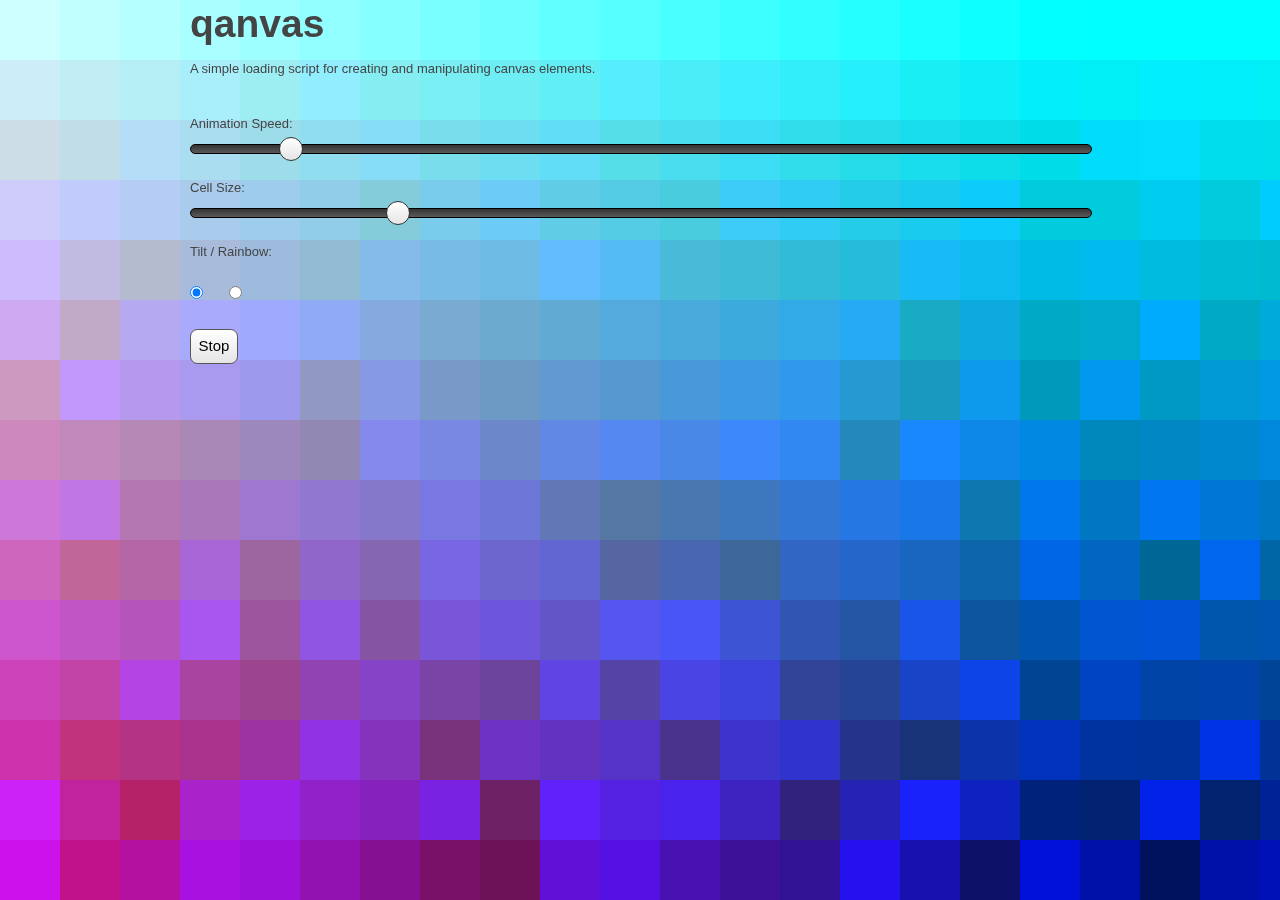
<file: index.html>
<!doctype html>
<!--[if lt IE 7 ]> <html class="no-js ie6" lang="en"> <![endif]-->
<!--[if IE 7 ]>    <html class="no-js ie7" lang="en"> <![endif]-->
<!--[if IE 8 ]>    <html class="no-js ie8" lang="en"> <![endif]-->
<!--[if (gte IE 9)|!(IE)]><!--> <html class="no-js" lang="en"> <!--<![endif]-->
<head>
  <meta charset="utf-8">

  <!-- Always force latest IE rendering engine (even in intranet) & Chrome Frame
       Remove this if you use the .htaccess -->
  <meta http-equiv="X-UA-Compatible" content="IE=edge,chrome=1">

  <title>qanvas</title>
  <meta name="description" content="">
  <meta name="author" content="">

  <!-- Mobile viewport optimized: j.mp/bplateviewport -->
  <meta name="viewport" content="width=device-width, initial-scale=1.0">


  <!-- CSS: implied media="all" -->
  <link rel="stylesheet" href="assets/css/style.css?v=2">

  <!-- Uncomment if you are specifically targeting less enabled mobile browsers
  <link rel="stylesheet" media="handheld" href="css/handheld.css?v=2">  -->

  <!-- All JavaScript at the bottom, except for Modernizr which enables HTML5 elements & feature detects -->
  <script src="assets/js/libs/modernizr-1.7.min.js"></script>

</head>

<body>

  <div id="container">
    <header>
    <h1>qanvas</h1>
    </header>
    <div id="main" role="main">
      <p>A simple loading script for creating and manipulating canvas elements.</p>
    
        <label for="timeout">Animation Speed:</label>
        <input type="range" name="timeout" id="timeout" min="0" max="2000" step="10" value="200"/>
        <label for="size">Cell Size:</label>
        <input type="range" name="size" id="size" min="20" max="200" step="10" value="60"/>

        <label for="">Tilt / Rainbow:</label>
        <input type="radio" name="toggle" value="false" checked="checked" class="first"/>
        <input type="radio" name="toggle" value="true"/>

        <button name="pause" id="pause">Stop</button>
    </div>
    <footer>

    </footer>
  </div> <!--! end of #container -->


  <!-- JavaScript at the bottom for fast page loading -->

  <!-- Grab Google CDN's jQuery, with a protocol relative URL; fall back to local if necessary -->
  <script src="assets/js/libs/jquery-1.7.1.min.js"></script>


  <!-- scripts concatenated and minified via ant build script-->
  <script src="qanvas.js"></script>
  <script src="assets/js/script.js"></script>
  <!-- end scripts-->


  <!--[if lt IE 7 ]>
    <script src="js/libs/dd_belatedpng.js"></script>
    <script>DD_belatedPNG.fix("img, .png_bg"); // Fix any <img> or .png_bg bg-images. Also, please read goo.gl/mZiyb </script>
  <![endif]-->


  </body>
</html>
</file>
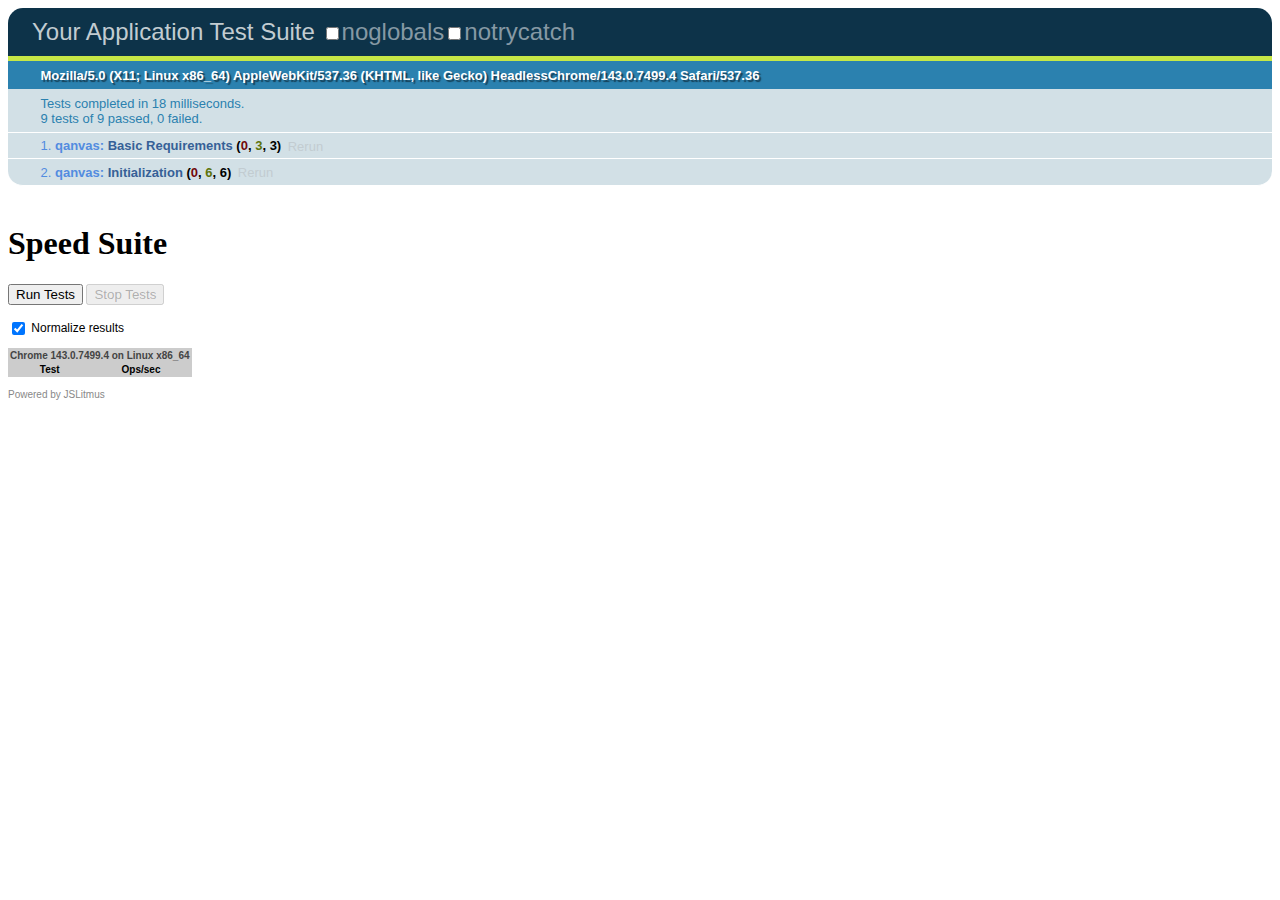
<file: test/index.html>
<!DOCTYPE HTML>
<html>
<head>
  <title>Qanvas Test Suite</title>
  <link rel="stylesheet" href="vendor/qunit.css" type="text/css" media="screen" />

  <!-- Vendor deps, non-lib -->
  <script src="../assets/js/libs/jquery-1.7.1.min.js"></script>
  <script src="vendor/qunit.js"></script>
  <script src="vendor/jslitmus.js"></script>

  <!-- App dependencies, libs -->

  <script src="../qanvas.js"></script>

  <!-- load test modules -->
  <script src="unit/core.js"></script>

</head>
<body>
  <div class="dataset-test">
    <h1 id="qunit-header">Your Application Test Suite</h1>
    <h2 id="qunit-banner"></h2>
    <h2 id="qunit-userAgent"></h2>
    <ol id="qunit-tests"></ol>
    <br />
    <h1 class="qunit-header">Speed Suite</h1>
    <div id="qunit-fixture"></div>
  </div>
</body>
</html>
</file>
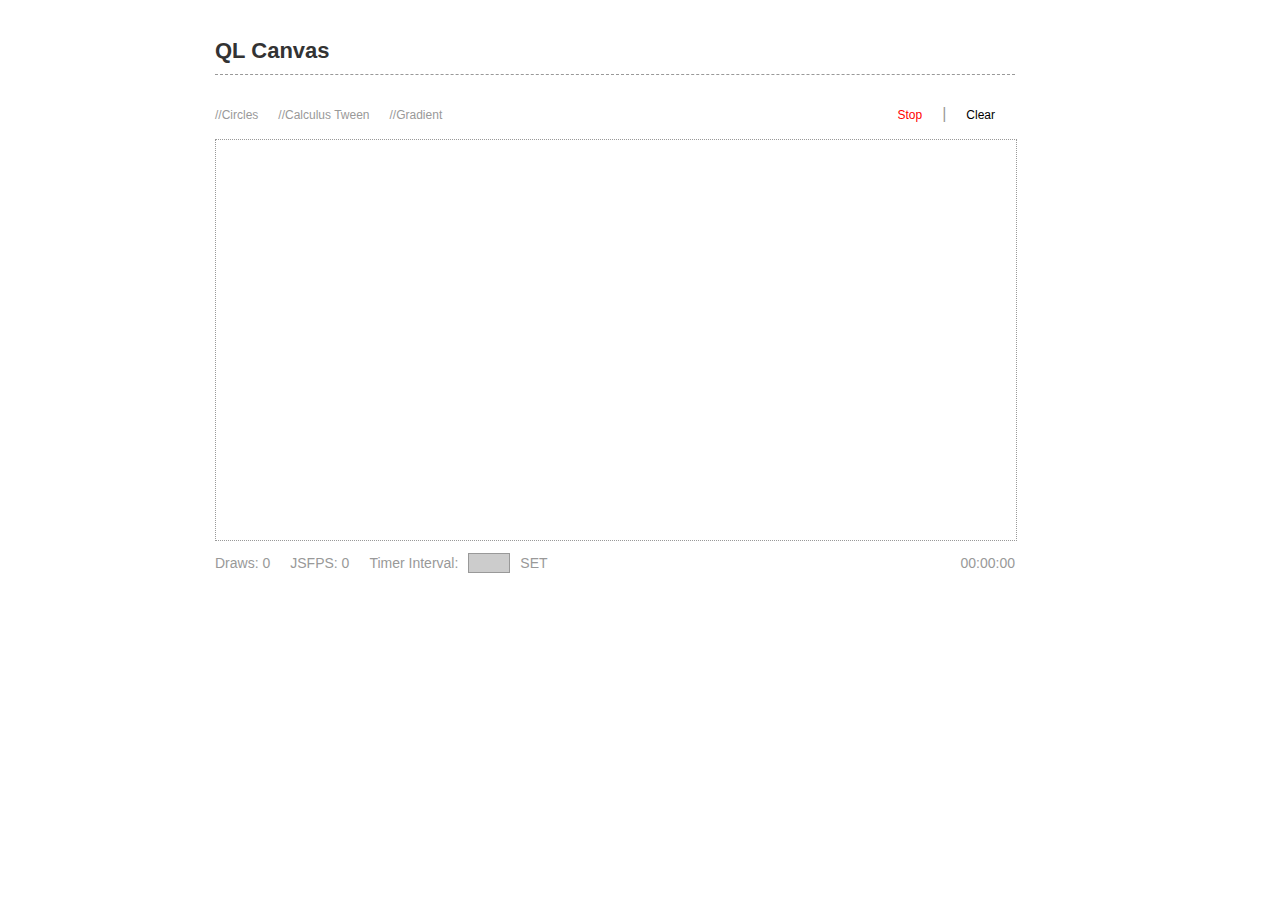
<file: assets/nico/index.html>
<!DOCTYPE html>
<html>
<head>
<title>Quickleft | QL Canvas</title>
<!--[if IE]>
	<script src="http://html5shiv.googlecode.com/svn/trunk/html5.js"></script>
<![endif]-->
<link rel="stylesheet" href="thebling.css" type="text/css" media="screen" />
<script type='text/javascript' src='jquery.js'></script>
<script type='text/javascript' src='thepower.js'></script>
</head>
<body>
<div id="wrapper">
	<header>
		<h1>QL Canvas</h1>
		<ul id="nav">
			<li><a class="action flash_message" href="#" data-action="circle" data-message="Random X Coordinate.<br />Random Y Coordinate.<br />Random Radius.<br />Draw.">//Circles</a></li>
			<li><a class="action flash_message" href="#" data-action="calculusTween" data-message="Clear Canvas.<br />Sine Based Y Coordinate.<br />Draw.">//Calculus Tween</a></li>
			<li><a class="action flash_message" href="#" data-action="gradient" data-message="<span class='red'>WARNING: THIS MIGHT BE SEIZURE INDUCING!</span><br /><br /><br />6 Math.random() Calls.<br />Draw.">//Gradient</a></li>
			<li id="clear" class="right flash_message" data-message="Clear the canvas."><a href="#">Clear</a></li>
			<li class="right">|</li>
			<li id="stop" class="right flash_message" data-message="Stop interval (animation)."><a href="#">Stop</a></li>
		</ul>
	</header>
	<section>
		<div id="view">
			<canvas id="ql_canvas" width="800" height="400">
				<p style="display:block !important;">Your browser does not support HTML5 Canvas.</p>
			</canvas>
			<p id="msg"></p>
		</div>
	</section>
	<aside>
		<ul id="stats">
			<li id="draw_count" class="flash_message" data-message="This is the number of times the Canvas has been re-written.">Draws: <span>0</span></li>
			<li id="fps" class="flash_message" data-message="This number represents the cycles of Javascript redraw calculations per second.<br />This is NOT the actual displayed Frames Per Second.">JSFPS: <span>0</span></li>
			<li class="flash_message" data-message="Enter a number (in milliseconds) for JS setInterval().<br />">Timer Interval: </li>
			<li id="interval_field"><input id="interval" /><div id="interval_go">SET</div></li>
			<li id="time">00:00:00</li>
		</ul>
	</aside>
</div>
</body>
</html>
</file>
<file: assets/nico/thebling.css>
article, aside, dialog, figure, footer, header, hgroup, menu, nav, section { display: block; }
body {font-family:Arial,Helvetica,sans-serif;padding:15px;color:#999;text-align:center;}
#wrapper {margin:0 auto;width:850px;}
h1 {float:left;color:#333;font-size:22px;text-align:left;width:800px;padding-bottom:10px;border-bottom:1px dashed #999;}
ul {float:left;clear:both;padding-left:0;}
ul li {float:left;list-style:none;}
a {font-family:Arial,Helvetica,sans-serif;color:#999;font-size:12px;text-decoration:none;}
a:hover {color:#0099ff;}
ul#nav {float:left;clear:both;width:800px;}
ul#nav li {padding-right:20px;}
ul#nav li#stop a {color:#ff0000;}
ul#nav li#clear a {color:#000;}
#view {float:left;clear:both;position:relative;}
#view p {position:absolute;bottom:30px;left:50px;width:660px;padding:20px;color:#333;-moz-border-radius:10px;-webkit-border-radius:10px;-moz-box-shadow: 3px  3px 3px #666;-webkit-box-shadow: 3px 3px 3px #666;border:1px solid #ddd;background-color:#fff;opacity:0;}
#ql_canvas {float:left;clear:both;border:1px dotted #999;}
ul#stats {width:800px;font-size:14px;}
ul#stats li {padding-right:20px;}
ul#stats li#interval_field {width:100px;}
ul#stats li #interval {float:left;position:relative;top:-2px;left:-10px;width:30px;height:8px;background-color:#ccc;border:1px solid #999;padding:5px;font-size:8px;color:#666;}
ul#stats li #interval_go {float:left;cursor:pointer;}
ul#stats li#time {float:right;padding:0;}
.flash_message {cursor:pointer;}
.right {float:right;}
.red {color:#ff0000;}
</file>
<file: assets/css/style.css>
/**
 * HTML5 ✰ Boilerplate
 *
 * style.css contains a reset, font normalization and some base styles.
 *
 * Credit is left where credit is due.
 * Much inspiration was taken from these projects:
 * - yui.yahooapis.com/2.8.1/build/base/base.css
 * - camendesign.com/design/
 * - praegnanz.de/weblog/htmlcssjs-kickstart
 */


/**
 * html5doctor.com Reset Stylesheet (Eric Meyer's Reset Reloaded + HTML5 baseline)
 * v1.6.1 2010-09-17 | Authors: Eric Meyer & Richard Clark
 * html5doctor.com/html-5-reset-stylesheet/
 */

html, body, div, span, object, iframe,
h1, h2, h3, h4, h5, h6, p, blockquote, pre,
abbr, address, cite, code, del, dfn, em, img, ins, kbd, q, samp,
small, strong, sub, sup, var, b, i, dl, dt, dd, ol, ul, li,
fieldset, form, label, legend,
table, caption, tbody, tfoot, thead, tr, th, td,
article, aside, canvas, details, figcaption, figure,
footer, header, hgroup, menu, nav, section, summary,
time, mark, audio, video {
  margin: 0;
  padding: 0;
  border: 0;
  font-size: 100%;
  font: inherit;
  vertical-align: baseline;
}

article, aside, details, figcaption, figure,
footer, header, hgroup, menu, nav, section {
  display: block;
}

blockquote, q { quotes: none; }

blockquote:before, blockquote:after,
q:before, q:after { content: ""; content: none; }

ins { background-color: #ff9; color: #000; text-decoration: none; }

mark { background-color: #ff9; color: #000; font-style: italic; font-weight: bold; }

del { text-decoration: line-through; }

abbr[title], dfn[title] { border-bottom: 1px dotted; cursor: help; }

table { border-collapse: collapse; border-spacing: 0; }

hr { display: block; height: 1px; border: 0; border-top: 1px solid #ccc; margin: 1em 0; padding: 0; }

input, select { vertical-align: middle; }


/**
 * Font normalization inspired by YUI Library's fonts.css: developer.yahoo.com/yui/
 */

body { font:13px/1.231 sans-serif; *font-size:small; } /* Hack retained to preserve specificity */
select, input, textarea, button { font:99% sans-serif; }

/* Normalize monospace sizing:
   en.wikipedia.org/wiki/MediaWiki_talk:Common.css/Archive_11#Teletype_style_fix_for_Chrome */
pre, code, kbd, samp { font-family: monospace, sans-serif; }


/**
 * Minimal base styles.
 */

/* Always force a scrollbar in non-IE */
html { overflow-y: scroll; }

/* Accessible focus treatment: people.opera.com/patrickl/experiments/keyboard/test */
a:hover, a:active { outline: none; }

ul, ol { margin-left: 2em; }
ol { list-style-type: decimal; }

/* Remove margins for navigation lists */
nav ul, nav li { margin: 0; list-style:none; list-style-image: none; }

small { font-size: 85%; }
strong, th { font-weight: bold; }

td { vertical-align: top; }

/* Set sub, sup without affecting line-height: gist.github.com/413930 */
sub, sup { font-size: 75%; line-height: 0; position: relative; }
sup { top: -0.5em; }
sub { bottom: -0.25em; }

pre {
  /* www.pathf.com/blogs/2008/05/formatting-quoted-code-in-blog-posts-css21-white-space-pre-wrap/ */
  white-space: pre; white-space: pre-wrap; word-wrap: break-word;
  padding: 15px;
}

textarea { overflow: auto; } /* www.sitepoint.com/blogs/2010/08/20/ie-remove-textarea-scrollbars/ */

.ie6 legend, .ie7 legend { margin-left: -7px; } 

/* Align checkboxes, radios, text inputs with their label by: Thierry Koblentz tjkdesign.com/ez-css/css/base.css  */
input[type="radio"] { vertical-align: text-bottom; }
input[type="checkbox"] { vertical-align: bottom; }
.ie7 input[type="checkbox"] { vertical-align: baseline; }
.ie6 input { vertical-align: text-bottom; }

/* Hand cursor on clickable input elements */
label, input[type="button"], input[type="submit"], input[type="image"], button { cursor: pointer; }

/* Webkit browsers add a 2px margin outside the chrome of form elements */
button, input, select, textarea { margin: 0; }

/* Colors for form validity */
input:valid, textarea:valid   {  }
input:invalid, textarea:invalid {
   border-radius: 1px; -moz-box-shadow: 0px 0px 5px red; -webkit-box-shadow: 0px 0px 5px red; box-shadow: 0px 0px 5px red;
}
.no-boxshadow input:invalid, .no-boxshadow textarea:invalid { background-color: #f0dddd; }


/* These selection declarations have to be separate
   No text-shadow: twitter.com/miketaylr/status/12228805301
   Also: hot pink! */
::-moz-selection{ background: #FF5E99; color:#fff; text-shadow: none; }
::selection { background:#FF5E99; color:#fff; text-shadow: none; }

/* j.mp/webkit-tap-highlight-color */
a:link { -webkit-tap-highlight-color: #FF5E99; }

/* Make buttons play nice in IE:
   www.viget.com/inspire/styling-the-button-element-in-internet-explorer/ */
button {  width: auto; overflow: visible; }

/* Bicubic resizing for non-native sized IMG:
   code.flickr.com/blog/2008/11/12/on-ui-quality-the-little-things-client-side-image-resizing/ */
.ie7 img { -ms-interpolation-mode: bicubic; }

/**
 * You might tweak these..
 */

body, select, input, textarea {
  /* #444 looks better than black: twitter.com/H_FJ/statuses/11800719859 */
  color: #444;
  background: transparent;
  /* Set your base font here, to apply evenly */
  /* font-family: Georgia, serif;  */
}

/* Headers (h1, h2, etc) have no default font-size or margin; define those yourself */
h1, h2, h3, h4, h5, h6 { font-weight: bold; }

a, a:active, a:visited { color: #607890; }
a:hover { color: #036; }


/**
 * Primary styles
 *
 * Author: 
 */


#container { width: 900px; margin: 0 auto;}


header h1 { font-size: 3em; }

input[type="radio"]{
  float:left;
  margin:2em 2em 0 0;
}

input.first { clear:both; }

input[type="range"]{
  float:left;
  clear:both;
  margin-top:1em;
  background: #ffffff; /* old browsers */
  border:1px solid #333;
  padding: 10px 8px 10px;
  width:auto;
  font-size:2em;
  line-height:2em;
  background: -moz-linear-gradient(top, #ffffff 0%, #e5e5e5 100%); /* firefox */ 
  background: -webkit-gradient(linear, left top, left bottom, color-stop(0%,#ffffff), color-stop(100%,#e5e5e5)); /* webkit */
  filter: progid:DXImageTransform.Microsoft.gradient( startColorstr='#ffffff', endColorstr='#e5e5e5',GradientType=0 ); /* ie */
  width: 3em;
}

input[type="range"]::-webkit-slider-thumb {
  -webkit-appearance:none !important;
  border:1px solid #333;
  width:2em;
  height:2em;
  -webkit-border-radius: 1em;
  background: #ffffff; /* old browsers */
  background: -moz-linear-gradient(top, #ffffff 0%, #e5e5e5 100%); /* firefox */
  background: -webkit-gradient(linear, left top, left bottom, color-stop(0%,#ffffff), color-stop(100%,#e5e5e5)); /* webkit */
  filter: progid:DXImageTransform.Microsoft.gradient( startColorstr='#ffffff', endColorstr='#e5e5e5',GradientType=0 ); /* ie */
}

label { margin-top:2em; float:left; clear:both; }

p { float:left; padding: 1em 0;}

button { 
  float:left;
  clear:both;
  margin-top:2em;
  border: 1px solid #555;
  padding: 0.5em;
  font-size: 15px;
  line-height: 1.2em;
  width: auto;
  background: #fff;
  background: #ffffff; /* old browsers */
  background: -moz-linear-gradient(top, #ffffff 0%, #e5e5e5 100%); /* firefox */

  background: -webkit-gradient(linear, left top, left bottom, color-stop(0%,#ffffff), color-stop(100%,#e5e5e5)); /* webkit */

  filter: progid:DXImageTransform.Microsoft.gradient( startColorstr='#ffffff', endColorstr='#e5e5e5',GradientType=0 ); /* ie */
    
  -webkit-appearance: none;
  -webkit-border-radius: 0.5em;
     -moz-border-radius: 0.5em;
         -border-radius: 0.5em;
}


@media screen and (-webkit-min-device-pixel-ratio:0) {
  input[type="range"] {
    -webkit-appearance:none !important;
    border: 1px solid #000;
    -webkit-border-radius: 1em;
    padding:0;
    font-size:12px;
    line-height:12px;
    width:900px;
    height:8px;
    border: 1px solid #000;
    background-image:-webkit-gradient(linear,left top,left bottom,color-stop(0,#333),color-stop(1,#5A5A5A));
  }
}
 


/**
 * Non-semantic helper classes: please define your styles before this section.
 */

/* For image replacement */
.ir { display: block; text-indent: -999em; overflow: hidden; background-repeat: no-repeat; text-align: left; direction: ltr; }

/* Hide for both screenreaders and browsers:
   css-discuss.incutio.com/wiki/Screenreader_Visibility */
.hidden { display: none; visibility: hidden; }

/* Hide only visually, but have it available for screenreaders: by Jon Neal.
  www.webaim.org/techniques/css/invisiblecontent/  &  j.mp/visuallyhidden */
.visuallyhidden { border: 0; clip: rect(0 0 0 0); height: 1px; margin: -1px; overflow: hidden; padding: 0; position: absolute; width: 1px; }
/* Extends the .visuallyhidden class to allow the element to be focusable when navigated to via the keyboard: drupal.org/node/897638 */
.visuallyhidden.focusable:active,
.visuallyhidden.focusable:focus { clip: auto; height: auto; margin: 0; overflow: visible; position: static; width: auto; }

/* Hide visually and from screenreaders, but maintain layout */
.invisible { visibility: hidden; }

/* The Magnificent Clearfix: Updated to prevent margin-collapsing on child elements.
   j.mp/bestclearfix */
.clearfix:before, .clearfix:after { content: "\0020"; display: block; height: 0; overflow: hidden; }
.clearfix:after { clear: both; }
/* Fix clearfix: blueprintcss.lighthouseapp.com/projects/15318/tickets/5-extra-margin-padding-bottom-of-page */
.clearfix { zoom: 1; }



/**
 * Media queries for responsive design.
 *
 * These follow after primary styles so they will successfully override.
 */

@media all and (orientation:portrait) {
  /* Style adjustments for portrait mode goes here */

}

@media all and (orientation:landscape) {
  /* Style adjustments for landscape mode goes here */

}

/* Grade-A Mobile Browsers (Opera Mobile, Mobile Safari, Android Chrome)
   consider this: www.cloudfour.com/css-media-query-for-mobile-is-fools-gold/ */
@media screen and (max-device-width: 480px) {


  /* Uncomment if you don't want iOS and WinMobile to mobile-optimize the text for you: j.mp/textsizeadjust */
  /* html { -webkit-text-size-adjust:none; -ms-text-size-adjust:none; } */
}


/**
 * Print styles.
 *
 * Inlined to avoid required HTTP connection: www.phpied.com/delay-loading-your-print-css/
 */
@media print {
  * { background: transparent !important; color: black !important; text-shadow: none !important; filter:none !important;
  -ms-filter: none !important; } /* Black prints faster: sanbeiji.com/archives/953 */
  a, a:visited { color: #444 !important; text-decoration: underline; }
  a[href]:after { content: " (" attr(href) ")"; }
  abbr[title]:after { content: " (" attr(title) ")"; }
  .ir a:after, a[href^="javascript:"]:after, a[href^="#"]:after { content: ""; }  /* Don't show links for images, or javascript/internal links */
  pre, blockquote { border: 1px solid #999; page-break-inside: avoid; }
  thead { display: table-header-group; } /* css-discuss.incutio.com/wiki/Printing_Tables */
  tr, img { page-break-inside: avoid; }
  @page { margin: 0.5cm; }
  p, h2, h3 { orphans: 3; widows: 3; }
  h2, h3{ page-break-after: avoid; }
}
</file>
<file: test/vendor/qunit.css>
/**
 * QUnit v1.3.0pre - A JavaScript Unit Testing Framework
 *
 * http://docs.jquery.com/QUnit
 *
 * Copyright (c) 2011 John Resig, Jörn Zaefferer
 * Dual licensed under the MIT (MIT-LICENSE.txt)
 * or GPL (GPL-LICENSE.txt) licenses.
 */

/** Font Family and Sizes */

#qunit-tests, #qunit-header, #qunit-banner, #qunit-testrunner-toolbar, #qunit-userAgent, #qunit-testresult {
	font-family: "Helvetica Neue Light", "HelveticaNeue-Light", "Helvetica Neue", Calibri, Helvetica, Arial, sans-serif;
}

#qunit-testrunner-toolbar, #qunit-userAgent, #qunit-testresult, #qunit-tests li { font-size: small; }
#qunit-tests { font-size: smaller; }


/** Resets */

#qunit-tests, #qunit-tests ol, #qunit-header, #qunit-banner, #qunit-userAgent, #qunit-testresult {
	margin: 0;
	padding: 0;
}


/** Header */

#qunit-header {
	padding: 0.5em 0 0.5em 1em;

	color: #8699a4;
	background-color: #0d3349;

	font-size: 1.5em;
	line-height: 1em;
	font-weight: normal;

	border-radius: 15px 15px 0 0;
	-moz-border-radius: 15px 15px 0 0;
	-webkit-border-top-right-radius: 15px;
	-webkit-border-top-left-radius: 15px;
}

#qunit-header a {
	text-decoration: none;
	color: #c2ccd1;
}

#qunit-header a:hover,
#qunit-header a:focus {
	color: #fff;
}

#qunit-banner {
	height: 5px;
}

#qunit-testrunner-toolbar {
	padding: 0.5em 0 0.5em 2em;
	color: #5E740B;
	background-color: #eee;
}

#qunit-userAgent {
	padding: 0.5em 0 0.5em 2.5em;
	background-color: #2b81af;
	color: #fff;
	text-shadow: rgba(0, 0, 0, 0.5) 2px 2px 1px;
}


/** Tests: Pass/Fail */

#qunit-tests {
	list-style-position: inside;
}

#qunit-tests li {
	padding: 0.4em 0.5em 0.4em 2.5em;
	border-bottom: 1px solid #fff;
	list-style-position: inside;
}

#qunit-tests.hidepass li.pass, #qunit-tests.hidepass li.running  {
	display: none;
}

#qunit-tests li strong {
	cursor: pointer;
}

#qunit-tests li a {
	padding: 0.5em;
	color: #c2ccd1;
	text-decoration: none;
}
#qunit-tests li a:hover,
#qunit-tests li a:focus {
	color: #000;
}

#qunit-tests ol {
	margin-top: 0.5em;
	padding: 0.5em;

	background-color: #fff;

	border-radius: 15px;
	-moz-border-radius: 15px;
	-webkit-border-radius: 15px;

	box-shadow: inset 0px 2px 13px #999;
	-moz-box-shadow: inset 0px 2px 13px #999;
	-webkit-box-shadow: inset 0px 2px 13px #999;
}

#qunit-tests table {
	border-collapse: collapse;
	margin-top: .2em;
}

#qunit-tests th {
	text-align: right;
	vertical-align: top;
	padding: 0 .5em 0 0;
}

#qunit-tests td {
	vertical-align: top;
}

#qunit-tests pre {
	margin: 0;
	white-space: pre-wrap;
	word-wrap: break-word;
}

#qunit-tests del {
	background-color: #e0f2be;
	color: #374e0c;
	text-decoration: none;
}

#qunit-tests ins {
	background-color: #ffcaca;
	color: #500;
	text-decoration: none;
}

/*** Test Counts */

#qunit-tests b.counts                       { color: black; }
#qunit-tests b.passed                       { color: #5E740B; }
#qunit-tests b.failed                       { color: #710909; }

#qunit-tests li li {
	margin: 0.5em;
	padding: 0.4em 0.5em 0.4em 0.5em;
	background-color: #fff;
	border-bottom: none;
	list-style-position: inside;
}

/*** Passing Styles */

#qunit-tests li li.pass {
	color: #5E740B;
	background-color: #fff;
	border-left: 26px solid #C6E746;
}

#qunit-tests .pass                          { color: #528CE0; background-color: #D2E0E6; }
#qunit-tests .pass .test-name               { color: #366097; }

#qunit-tests .pass .test-actual,
#qunit-tests .pass .test-expected           { color: #999999; }

#qunit-banner.qunit-pass                    { background-color: #C6E746; }

/*** Failing Styles */

#qunit-tests li li.fail {
	color: #710909;
	background-color: #fff;
	border-left: 26px solid #EE5757;
	white-space: pre;
}

#qunit-tests > li:last-child {
	border-radius: 0 0 15px 15px;
	-moz-border-radius: 0 0 15px 15px;
	-webkit-border-bottom-right-radius: 15px;
	-webkit-border-bottom-left-radius: 15px;
}

#qunit-tests .fail                          { color: #000000; background-color: #EE5757; }
#qunit-tests .fail .test-name,
#qunit-tests .fail .module-name             { color: #000000; }

#qunit-tests .fail .test-actual             { color: #EE5757; }
#qunit-tests .fail .test-expected           { color: green;   }

#qunit-banner.qunit-fail                    { background-color: #EE5757; }


/** Result */

#qunit-testresult {
	padding: 0.5em 0.5em 0.5em 2.5em;

	color: #2b81af;
	background-color: #D2E0E6;

	border-bottom: 1px solid white;
}

/** Fixture */

#qunit-fixture {
	position: absolute;
	top: -10000px;
	left: -10000px;
}
</file>
